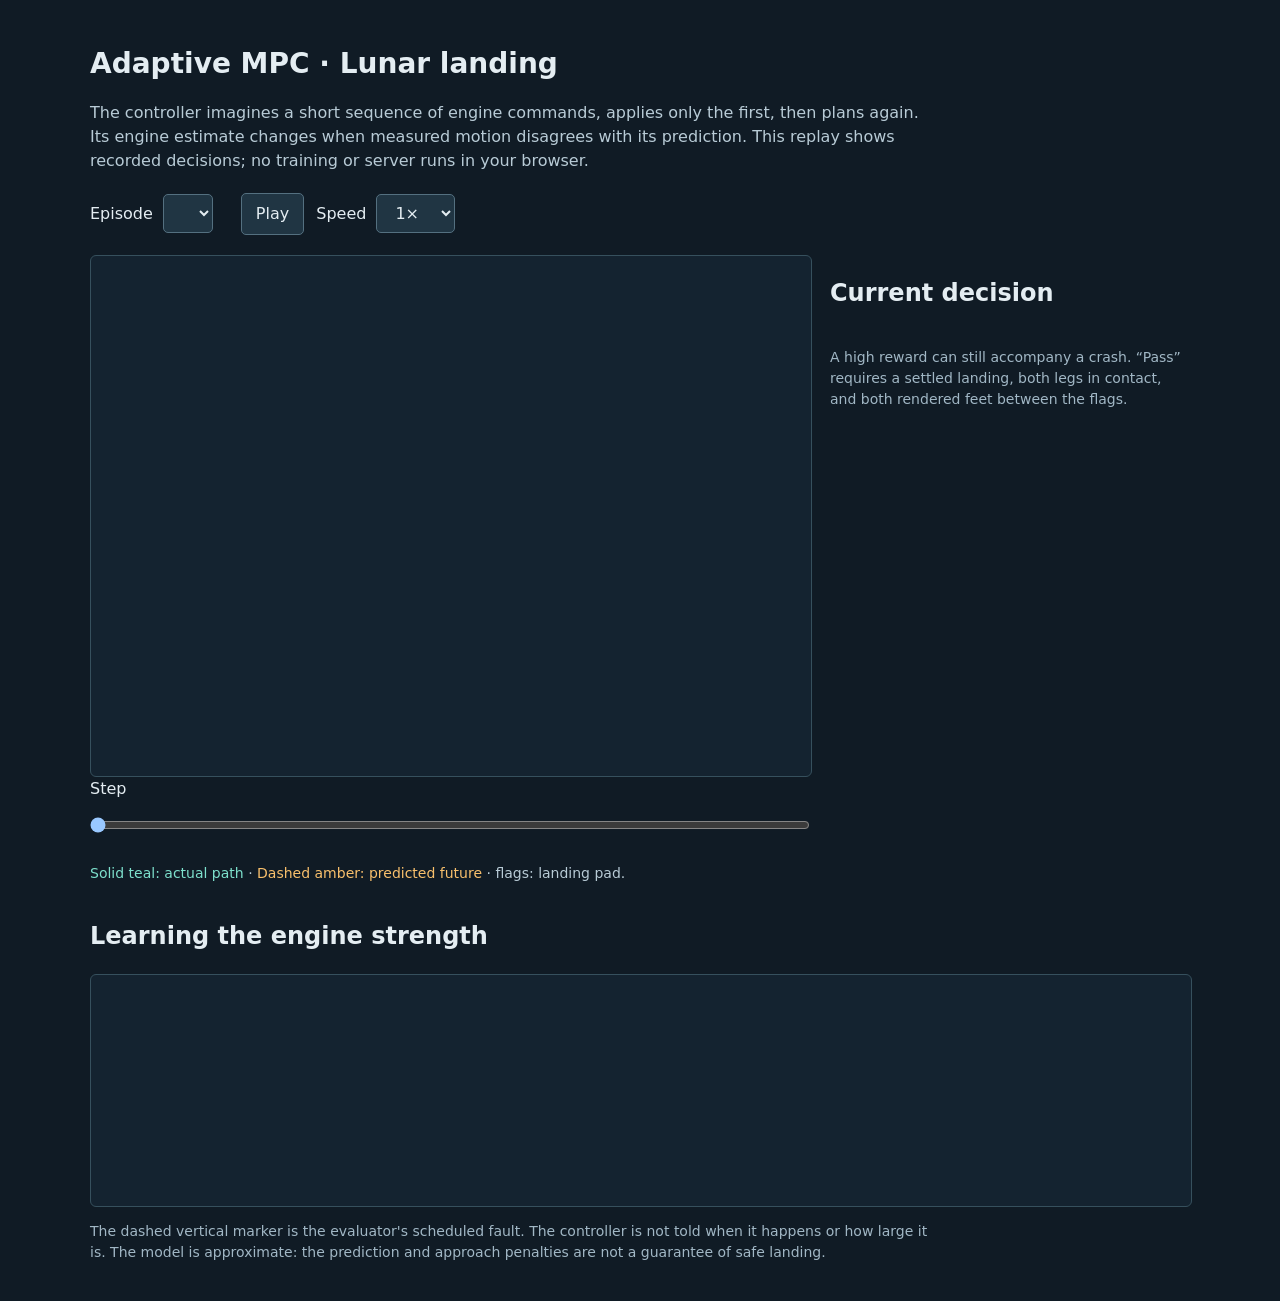
<file: src/lunar_mpc/mpc_replay.html>
<!doctype html>
<html lang="en">
<meta charset="utf-8">
<meta name="viewport" content="width=device-width,initial-scale=1">
<title>Adaptive MPC · Lunar landing</title>
<style>
:root{color-scheme:dark;font:16px/1.5 system-ui;background:#101b25;color:#e4edf2}
body{max-width:1100px;margin:auto;padding:24px}h1{font-size:28px;margin-bottom:8px}
p{max-width:850px;color:#b8cbd6}button,select,input{font:inherit}button,select{padding:8px 14px;background:#203543;color:inherit;border:1px solid #547080;border-radius:5px}
label{display:inline-flex;gap:10px;align-items:center;margin-right:16px}.controls{display:flex;flex-wrap:wrap;gap:12px;margin:20px 0}
canvas{display:block;width:100%;background:#142330;border:1px solid #36505d;border-radius:6px}
.grid{display:grid;grid-template-columns:2fr 1fr;gap:20px}dl{display:grid;grid-template-columns:1fr 1fr;gap:10px}dt{color:#a1b7c5}dd{margin:0;text-align:right;font-variant-numeric:tabular-nums}
#time{width:100%;margin:16px 0}#model{margin-top:20px}.legend{font-size:14px}.muted{color:#a1b7c5;font-size:14px}
@media(max-width:750px){.grid{grid-template-columns:1fr}body{padding:12px}}
</style>
<h1>Adaptive MPC · Lunar landing</h1>
<p>The controller imagines a short sequence of engine commands, applies only the first,
then plans again. Its engine estimate changes when measured motion disagrees with its
prediction. This replay shows recorded decisions; no training or server runs in your browser.</p>
<div class="controls"><label>Episode <select id="episode"></select></label><button id="play">Play</button>
<label>Speed <select id="speed"><option value="0.5">½×</option><option value="1" selected>1×</option><option value="2">2×</option></select></label></div>
<div class="grid"><section><canvas id="scene" width="720" height="520" aria-label="Recorded lander trajectory and the controller's predicted path"></canvas>
<label for="time">Step <output id="step"></output></label><input id="time" type="range" min="0" value="0" aria-label="Replay step">
<p class="legend"><span style="color:#7de0cc">Solid teal: actual path</span> · <span style="color:#f9c06c">Dashed amber: predicted future</span> · flags: landing pad.</p></section>
<aside><h2>Current decision</h2><dl id="telemetry"></dl><p id="outcome"></p><p class="muted">A high reward can still accompany a crash. “Pass” requires a settled landing, both legs in contact, and both rendered feet between the flags.</p></aside></div>
<h2>Learning the engine strength</h2><p id="explanation"></p>
<canvas id="model" width="1000" height="210" aria-label="Main engine acceleration estimate over the episode"></canvas>
<p class="muted">The dashed vertical marker is the evaluator's scheduled fault. The controller is not told when it happens or how large it is.
The model is approximate: the prediction and approach penalties are not a guarantee of safe landing.</p>
<script>
const DATA=__MPC_DATA__;
const $=id=>document.getElementById(id), sc=$('scene').getContext('2d'), mc=$('model').getContext('2d');
const names=['idle','left engine','main engine','right engine'];
let episode=0, index=0, playing=false, last=0, accumulator=0;
DATA.episodes.forEach((e,i)=>{const o=document.createElement('option');o.value=i;o.textContent=`Seed ${e.seed} · ${e.passed?'pass':'fail'} · return ${e.return.toFixed(1)}`;$('episode').append(o)});
$('explanation').textContent=DATA.config.adaptive?'The estimate below is updated from observed changes in velocity. A lower estimate means the planner expects less acceleration from a main-engine firing.':'Model updates are disabled for this comparison. The planner replans from every new observation, but keeps its initial engine estimate.';
const physical=s=>[s[0]*10,s[1]*20/3,s[2]*5,s[3]*7.5,s[4],s[5]*2.5];
function draw(){
const e=DATA.episodes[episode], terminal=index===e.records.length, r=e.records[Math.min(index,e.records.length-1)], st=physical(terminal?e.final_state:r.state);
$('time').max=e.records.length;$('time').value=index;$('step').value=`${index} / ${e.records.length}`;
const w=720,h=520,X=x=>(x+10)/20*w,Y=y=>h-(y+1.3)/14*h;
sc.clearRect(0,0,w,h);sc.strokeStyle='#567381';sc.lineWidth=2;sc.beginPath();
e.terrain.forEach((p,i)=>{let x=X(p[0]-10),y=Y(p[1]-e.helipad[2]-.6);i?sc.lineTo(x,y):sc.moveTo(x,y)});sc.stroke();
for(const x of [e.helipad[0]-10,e.helipad[1]-10]){sc.strokeStyle='#e5df9c';sc.beginPath();sc.moveTo(X(x),Y(-.6));sc.lineTo(X(x),Y(.1));sc.lineTo(X(x+.3),Y(-.02));sc.stroke()}
sc.strokeStyle='#7de0cc';sc.lineWidth=2;sc.beginPath();
for(let k=0;k<index;k++){const p=physical(e.records[k].state);k?sc.lineTo(X(p[0]),Y(p[1])):sc.moveTo(X(p[0]),Y(p[1]))}sc.stroke();
if(!terminal){sc.setLineDash([6,5]);sc.strokeStyle='#f9c06c';sc.beginPath();r.prediction.forEach((p,k)=>k?sc.lineTo(X(p[0]),Y(p[1])):sc.moveTo(X(p[0]),Y(p[1])));sc.stroke();sc.setLineDash([])}
const point=(x,y)=>[st[0]+x*Math.cos(st[4])-y*Math.sin(st[4]),st[1]+x*Math.sin(st[4])+y*Math.cos(st[4])];
sc.fillStyle='#9bc4d5';sc.beginPath();[[-.47,.57],[-.57,0],[-.57,-.33],[.57,-.33],[.57,0],[.47,.57]].forEach((p,i)=>{const q=point(...p);i?sc.lineTo(X(q[0]),Y(q[1])):sc.moveTo(X(q[0]),Y(q[1]))});sc.closePath();sc.fill();
sc.strokeStyle='#7de0cc';sc.lineWidth=3;for(const sign of [-1,1]){const a=point(sign/3,-.24),b=point(sign*2/3,-.6);sc.beginPath();sc.moveTo(X(a[0]),Y(a[1]));sc.lineTo(X(b[0]),Y(b[1]));sc.stroke()}
if(!terminal&&r.action===2){const a=point(-.2,-.33),b=point(.2,-.33),c=point(0,-1);sc.fillStyle='#f9c06c';sc.beginPath();sc.moveTo(X(a[0]),Y(a[1]));sc.lineTo(X(b[0]),Y(b[1]));sc.lineTo(X(c[0]),Y(c[1]));sc.closePath();sc.fill()}
const model=terminal?r.model:r.model_before;
const rows=[['Action',terminal?'episode ended':names[r.action]],['Time',(index/50).toFixed(2)+' s'],['Horizontal offset',st[0].toFixed(2)],['Height above target',st[1].toFixed(2)],['Horizontal speed',st[2].toFixed(2)],['Vertical speed',st[3].toFixed(2)],['Tilt',(st[4]*180/Math.PI).toFixed(1)+'°'],['Main acceleration',model[0].toFixed(2)],['Planning time',terminal?'—':r.solve_ms.toFixed(2)+' ms'],['Prediction span',terminal?'—':(r.plan.length*DATA.config.hold/50).toFixed(2)+' s']];
$('telemetry').replaceChildren();for(const [name,value] of rows){const dt=document.createElement('dt'),dd=document.createElement('dd');dt.textContent=name;dd.textContent=value;$('telemetry').append(dt,dd)}
$('outcome').textContent=`Episode result: ${e.passed?'PASS':'FAIL'} · ${e.landed?'settled landing':e.truncated?'time limit':'unsuccessful termination'} · pad margin ${e.pad_margin.toFixed(2)}.`;
const W=1000,H=210,xx=k=>40+k/e.records.length*(W-60),yy=v=>H-25-(v-5)/30*(H-45);
mc.clearRect(0,0,W,H);mc.font='14px system-ui';mc.fillStyle='#b8cbd6';for(const v of [5,15,25,35]){mc.fillText(v,5,yy(v)+4);mc.strokeStyle='#2e4654';mc.beginPath();mc.moveTo(35,yy(v));mc.lineTo(W,yy(v));mc.stroke()}
mc.strokeStyle='#7de0cc';mc.lineWidth=2;mc.beginPath();e.records.forEach((r,k)=>k?mc.lineTo(xx(k),yy(r.model[0])):mc.moveTo(xx(k),yy(r.model[0])));mc.stroke();
if(DATA.thrust_scale!==1&&DATA.change_step<e.records.length){mc.setLineDash([5,5]);mc.strokeStyle='#f9c06c';mc.beginPath();mc.moveTo(xx(DATA.change_step),5);mc.lineTo(xx(DATA.change_step),H);mc.stroke();mc.setLineDash([]);mc.fillText(`engine power → ${(DATA.thrust_scale*100).toFixed(0)}%`,xx(DATA.change_step)+8,17)}
mc.strokeStyle='#e4edf2';mc.beginPath();mc.moveTo(xx(index),0);mc.lineTo(xx(index),H);mc.stroke();
}
$('episode').onchange=()=>{episode=Number($('episode').value);index=0;draw()};
$('time').oninput=()=>{index=Number($('time').value);draw()};
$('play').onclick=()=>{playing=!playing;if(playing&&index===DATA.episodes[episode].records.length)index=0;$('play').textContent=playing?'Pause':'Play';last=0};
function animate(now){if(playing&&last){accumulator+=(now-last)/1000*50*Number($('speed').value);const n=Math.floor(accumulator);if(n){accumulator-=n;index=Math.min(DATA.episodes[episode].records.length,index+n);draw();if(index===DATA.episodes[episode].records.length){playing=false;$('play').textContent='Play'}}}last=now;requestAnimationFrame(animate)}
draw();requestAnimationFrame(animate);
</script>
</html>
</file>
